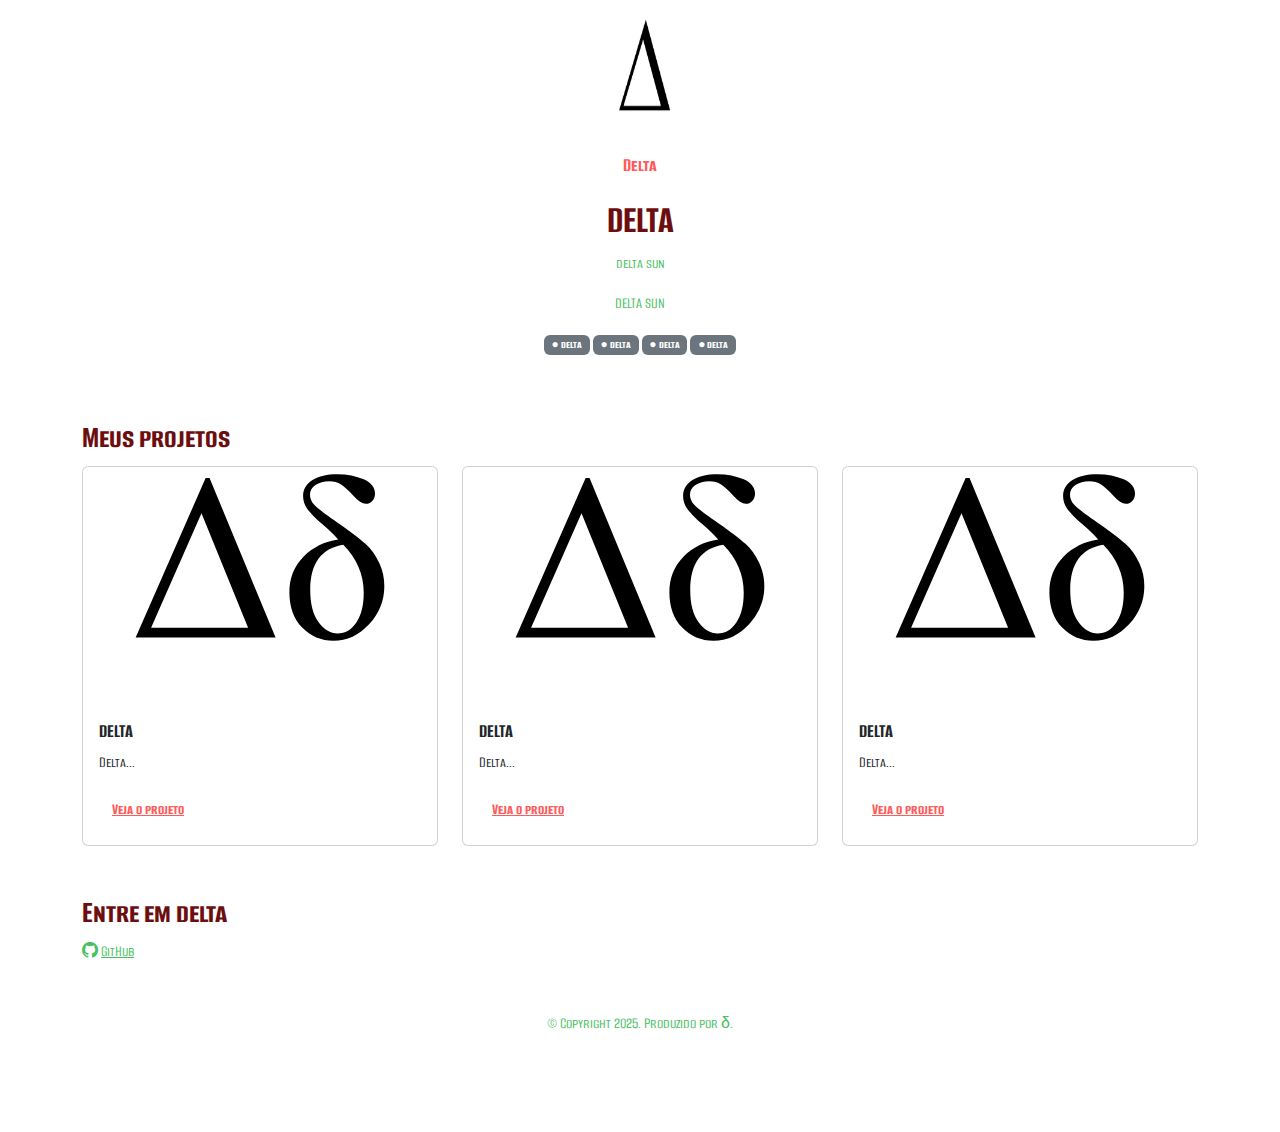
<file: portfolio-de-projetos-deltafinale/index.html>
<!DOCTYPE html>
<html lang="pt-br">

<head>
    <meta charset="UTF-8">
    <meta name="viewport" content="width=device-width, initial-scale=1.0">
    <link href="https://cdn.jsdelivr.net/npm/bootstrap@5.3.2/dist/css/bootstrap.min.css" rel="stylesheet">
    <link rel="stylesheet" href="https://cdn.jsdelivr.net/npm/bootstrap-icons@1.11.3/font/bootstrap-icons.min.css">
    <link rel="stylesheet" href="style.css">
    <title>Meu portfólio</title>
</head>

<body>
    <header class="container text-center">
        <img src="img/delta-o-que-e-significados-e-sentidos-do-simbolo-grego.jpg" alt="avatar delta" class="rounded-circle" width="150" height="150"
            srcset="">
        <p class="lead">Delta</p>
        <h1>DELTA</h1>
        <p>delta sun</p>
        <p>DELTA SUN</p>
        <div>
            <p class="badge bg-secondary">● delta</p>
            <p class="badge bg-secondary">● delta</p>
            <p class="badge bg-secondary">● delta</p>
            <p class="badge bg-secondary">● delta</p>
        </div>
    </header>
    <main class="container mt-5">
        <h2>Meus projetos</h2>
        <div class="row">
            <!-- projeto1 -->
            <div class="col-md-4">
                <div class="card">
                    <img src="img/Delta_uc_lc.svg" class="card-img-top" alt="Imagem do projeto de biblioteca virtual">
                    <div class="card-body">
                        <h5 class="card-title">DELTA</h5>
                        <p class="card-text">Delta...
                        </p>
                        <button type="button" class="btn btn-link" data-bs-toggle="modal" data-bs-target="#modal1">Veja
                            o projeto</button>
                    </div>
                </div>
            </div>
            <!-- projeto2 -->
            <div class="col-md-4">
                <div class="card">
                    <img src="img/Delta_uc_lc.svg" class="card-img-top" alt="Imagem do projeto de biblioteca virtual">
                    <div class="card-body">
                        <h5 class="card-title">DELTA</h5>
                        <p class="card-text">Delta...</p>
                        <button type="button" class="btn btn-link" data-bs-toggle="modal" data-bs-target="#modal2">Veja
                            o projeto</button>
                    </div>
                </div>
            </div>

            <!-- projeto3 -->
            <div class="col-md-4">
                <div class="card">
                    <img src="img/Delta_uc_lc.svg" class="card-img-top" alt="Imagem do projeto de biblioteca virtual">
                    <div class="card-body">
                        <h5 class="card-title">DELTA
                        </h5>
                        <p class="card-text">Delta...
                        </p>
                        <button type="button" class="btn btn-link" data-bs-toggle="modal" data-bs-target="#modal3">Veja
                            o projeto</button>
                    </div>
                </div>
            </div>
        </div>
    </main>

    <!-- modal1 -->
    <div class="modal" id="modal1" tabindex="-1">
        <div class="modal-dialog">
            <div class="modal-content">
                <div class="modal-header">
                    <h5 class="modal-title">DELTA</h5>
                    <button type="button" class="btn-close" data-bs-dismiss="modal" aria-label="Close"></button>
                </div>
                <div class="modal-body">
                    <p>deeeeelta.</p>
                    <p>DELTA</p>
                    <p>delta.</p>
                    <img src="img/Delta_uc_lc.svg" class="img-fluid w-100"
                        alt="Imagem delta">
                </div>
                <div class="modal-footer">
                    <a href="https://en-m-wikipedia-org.translate.goog/wiki/Delta_(letter)?_x_tr_sl=en&_x_tr_tl=pt&_x_tr_hl=pt&_x_tr_pto=sge#:~:text=Ajude%20a%20melhorar%20este%20artigo,podem%20ser%20contestados%20e%20removidos.&text=Delta%20(%20/%20%CB%88d%C9%9Blt%C9%99%20/%E2%80%8B%E2%80%8B,quarta%20letra%20do%20alfabeto%20grego%20.">Ver delta</a>
                </div>
            </div>
        </div>
    </div>
    <!-- modal2 -->
    <div class="modal" id="modal2" tabindex="-1">
        <div class="modal-dialog">
            <div class="modal-content">
                <div class="modal-header">
                    <h5 class="modal-title">DELTA</h5>
                    <button type="button" class="btn-close" data-bs-dismiss="modal" aria-label="Close"></button>
                </div>
                <div class="modal-body">
                    <p>Delta
                    </p>
                    <p>DELTA</p>
                    <p>delta.</p>
                    <img src="img/Delta_uc_lc.svg" class="img-fluid w-100"
                        alt="Imagem de DELTA">
                </div>
                <div class="modal-footer">
                    <a href="https://en-m-wikipedia-org.translate.goog/wiki/Delta_(letter)?_x_tr_sl=en&_x_tr_tl=pt&_x_tr_hl=pt&_x_tr_pto=sge#:~:text=Ajude%20a%20melhorar%20este%20artigo,podem%20ser%20contestados%20e%20removidos.&text=Delta%20(%20/%20%CB%88d%C9%9Blt%C9%99%20/%E2%80%8B%E2%80%8B,quarta%20letra%20do%20alfabeto%20grego%20.">Ver Delta.
                    </a>
                </div>
            </div>
        </div>
    </div>

    <!-- modal3 -->
    <div class="modal" id="modal3" tabindex="-1">
        <div class="modal-dialog">
            <div class="modal-content">
                <div class="modal-header">
                    <h5 class="modal-title">DELTAAA</h5>
                    <button type="button" class="btn-close" data-bs-dismiss="modal" aria-label="Close"></button>
                </div>
                <div class="modal-body">
                    <p>DELTA,</p>
                    <p>DELTA</p>
                    <p>Delta.</p>
                    <img src="img/Delta_uc_lc.svg" alt="delta" class="img-fluid w-100">
                </div>
                <div class="modal-footer">
                    <a href="https://en-m-wikipedia-org.translate.goog/wiki/Delta_(letter)?_x_tr_sl=en&_x_tr_tl=pt&_x_tr_hl=pt&_x_tr_pto=sge#:~:text=Ajude%20a%20melhorar%20este%20artigo,podem%20ser%20contestados%20e%20removidos.&text=Delta%20(%20/%20%CB%88d%C9%9Blt%C9%99%20/%E2%80%8B%E2%80%8B,quarta%20letra%20do%20alfabeto%20grego%20.">Ver delta.</a>
                </div>
            </div>
        </div>
    </div>
    <footer class="container py-5">
        <h2>Entre em delta</h2>
        <div>
            <i class="bi bi-github"></i>
            <a href="https://github.com/kevyn1234567/ALURA">GitHub</a>
        </div>
        <p class="my-5 text-center">© Copyright 2025. Produzido por δ.</p>
    </footer>

    <script src="https://cdn.jsdelivr.net/npm/bootstrap@5.3.2/dist/js/bootstrap.bundle.min.js"></script>
</body>

</html>
</file>
<file: portfolio-de-projetos-deltafinale/style.css>
@import url('https://fonts.googleapis.com/css2?family=Alumni+Sans+SC:ital,wght@0,100..900;1,100..900&display=swap');


:root {
    --cor-principal: #47c061;
    --cor-secundaria: #6d0e0e;
    --cor-destaque: #ff5b5b;
}
body {
    font-family: 'Alumni Sans SC', sans-serif;
    color: var(--cor-principal);
}

h1, h2, h5 {
    color: var(--cor-secundaria);
    font-weight: 700;
}

.lead, .btn-link {
    color: var(--cor-destaque);
    font-weight: 700;
}

a, .btn-link:hover {
    color: var(--cor-principal)
}

a:hover{
    color: var(--cor-destaque);
}
</file>
